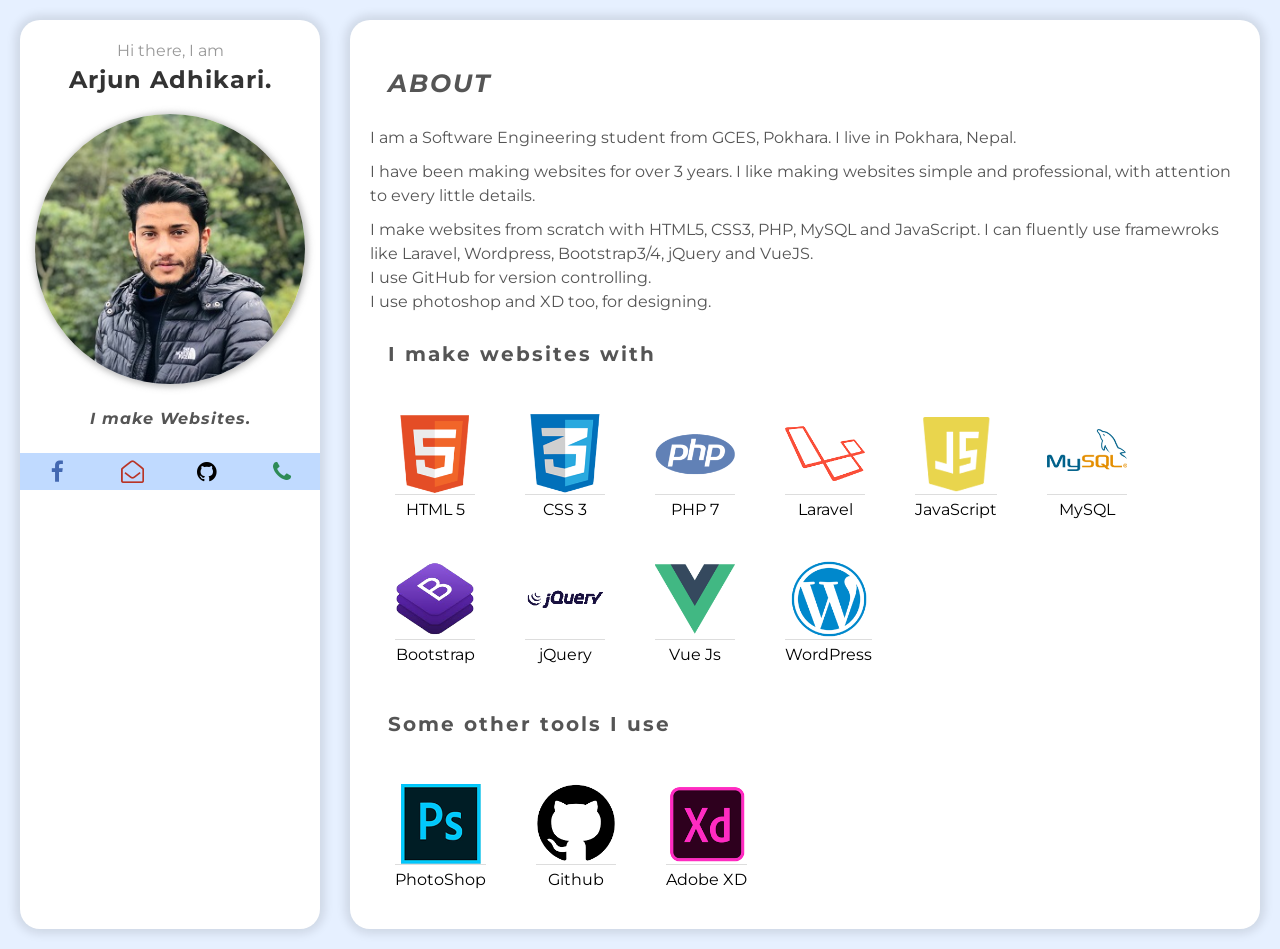
<file: index.html>
<!DOCTYPE html>
<html>
<head>
  <title>Arjun Adhikari | Profile</title>
  <meta charset="utf-8">
  <meta name='viewport' content='width=device-width'>
  <meta name='theme-color' content="#E6F0FF">
  <link rel="stylesheet" type="text/css" href="layout.css">
  <link rel="stylesheet" type="text/css" href="components.css">
  <link rel="stylesheet" type="text/css" href="popup.css">
  <link rel="stylesheet" type="text/css" href="toast.css">
  <link rel="stylesheet" type="text/css" href="media.css">
  <link rel="stylesheet" type="text/css" href="anim.css">
  <link href="https://fonts.googleapis.com/css?family=Montserrat|Ubuntu&display=swap" rel="stylesheet">
  <link href="https://stackpath.bootstrapcdn.com/font-awesome/4.7.0/css/font-awesome.min.css" rel="stylesheet" integrity="sha384-wvfXpqpZZVQGK6TAh5PVlGOfQNHSoD2xbE+QkPxCAFlNEevoEH3Sl0sibVcOQVnN" crossorigin="anonymous">
  <script type="text/javascript" src='anim.js'></script>
  <script type="text/javascript" src='popup.js'></script>
  <script type="text/javascript" src='toast.js'></script>
</head>
<body>


<div class="cont">
  <div class="gridCont">
    <div class="gridLeft" id='gridLeft'>
      <h4 class='head-text' style='margin-bottom: 0px; color: #999; font-weight: normal;'> Hi there, I am</h4>
          <div class="info head-text">
              <h2 style='letter-spacing: 1px; padding-top: 0px;margin-top: 5px;'>Arjun Adhikari.</h2>
              <div class="profileImage">
                <!-- <img src="profile-300x300.jpg"> -->
                <!-- <img src="images/babi-d-bya.jpg" alt=""> -->
                <img src="images/pul_ma_cropped.jpg">
              </div>
              <h4 style='letter-spacing: 1px; font-style: italic; color: #555 ; margin: 25px 0px;'>I make Websites.</h4>
              <div class="buttons">
        
                                  <div class="icon_texts">
                    <a href="https://www.facebook.com/arjunq21 "  
                                                 target = '_blank'                         title = "Facebook Profile" 
                        >
                      <div class="it_icon">
                        <i class="fa fa-facebook-f"  style='color: #4368B1;' ></i>
                      </div>
                      <div class="it_text">
                        <span>
                          facebook.com/arjunq21                        </span>  
                      </div>
                    </a>
                  </div>
                                  <div class="icon_texts">
                    <a href="mailto:arjunadhikari789@gmail.com "  
                         id = 'mailButton'                          target = '_blank'                         title = "Email Address, Click to see" 
                        >
                      <div class="it_icon">
                        <i class="fa fa-envelope-open-o"  style='color: #B83426;' ></i>
                      </div>
                      <div class="it_text">
                        <span>
                          arjunadhikari789@gmail.com                        </span>  
                      </div>
                    </a>
                  </div>
                                  <div class="icon_texts">
                    <a href="https://github.com/arjunq21 "  
                                                 target = '_blank'                         title = "Github Profile" 
                        >
                      <div class="it_icon">
                        <i class="fa fa-github"  style='color: #000;' ></i>
                      </div>
                      <div class="it_text">
                        <span>
                          github.com/arjunQ21                        </span>  
                      </div>
                    </a>
                  </div>
                                  <div class="icon_texts">
                    <a href="tel:009779866008814 "  
                         id = 'callButton'                                                 title = "Phone Number, click to see" 
                        >
                      <div class="it_icon">
                        <i class="fa fa-phone"  style='color: seagreen;' ></i>
                      </div>
                      <div class="it_text">
                        <span>
                          977 9866008814                        </span>  
                      </div>
                    </a>
                  </div>
                                               
              </div>
          </div>
    </div>
    <div class="gridRight">
      <div class="rightItems">
        <span class="titleText">
          About
        </span>
        <div class="normalText">
        I am a Software Engineering student from GCES, Pokhara. I live in Pokhara, Nepal.
        <div class="mv10"></div>
        I have been making websites for over 3 years. I like making websites simple and professional, with attention to every little details.
        <div class="mv10"></div>  
        I make websites from scratch with HTML5, CSS3, PHP, MySQL and JavaScript. I can fluently use framewroks like Laravel, Wordpress, Bootstrap3/4, jQuery and VueJS.
        <br>
        I use GitHub for version controlling.
        <br>
        I use photoshop and XD too, for designing.
        </div>
          
     <!--    <span class="titleText">
          Projects
        </span> -->

                <span class="smallTitleText">
          I make websites with
        </span>
        <div class="tools">
                      <div class="tool">
              <div class="t_img">
                <img src="images/150x150/html.png" alt="HTML 5's Logo">
              </div>
              <div class="t_name">
                HTML 5              </div>
            </div>
                      <div class="tool">
              <div class="t_img">
                <img src="images/150x150/css.png" alt="CSS 3's Logo">
              </div>
              <div class="t_name">
                CSS 3              </div>
            </div>
                      <div class="tool">
              <div class="t_img">
                <img src="images/150x150/php.png" alt="PHP 7's Logo">
              </div>
              <div class="t_name">
                PHP 7              </div>
            </div>
                      <div class="tool">
              <div class="t_img">
                <img src="images/150x150/laravel.png" alt="Laravel's Logo">
              </div>
              <div class="t_name">
                Laravel              </div>
            </div>
                      <div class="tool">
              <div class="t_img">
                <img src="images/150x150/js.png" alt="JavaScript's Logo">
              </div>
              <div class="t_name">
                JavaScript              </div>
            </div>
                      <div class="tool">
              <div class="t_img">
                <img src="images/150x150/mysql.png" alt="MySQL's Logo">
              </div>
              <div class="t_name">
                MySQL              </div>
            </div>
                      <div class="tool">
              <div class="t_img">
                <img src="images/150x150/bootstrap.png" alt="Bootstrap's Logo">
              </div>
              <div class="t_name">
                Bootstrap              </div>
            </div>
                      <div class="tool">
              <div class="t_img">
                <img src="images/150x150/jquery.png" alt="jQuery's Logo">
              </div>
              <div class="t_name">
                jQuery              </div>
            </div>
                      <div class="tool">
              <div class="t_img">
                <img src="images/150x150/vue.png" alt="Vue Js's Logo">
              </div>
              <div class="t_name">
                Vue Js              </div>
            </div>
                      <div class="tool">
              <div class="t_img">
                <img src="images/150x150/wordpress.png" alt="WordPress's Logo">
              </div>
              <div class="t_name">
                WordPress              </div>
            </div>
                  </div> 
        <span class="smallTitleText">
          Some other tools I use
        </span> 
        <div class="tools">
                      <div class="tool">
              <div class="t_img">
                <img src="images/150x150/photoshop.png" alt="PhotoShop's Logo">
              </div>
              <div class="t_name">
                PhotoShop              </div>
            </div>
                      <div class="tool">
              <div class="t_img">
                <img src="images/150x150/github.png" alt="Github's Logo">
              </div>
              <div class="t_name">
                Github              </div>
            </div>
                      <div class="tool">
              <div class="t_img">
                <img src="images/150x150/xd.png" alt="Adobe XD's Logo">
              </div>
              <div class="t_name">
                Adobe XD              </div>
            </div>
                  </div>                 

      </div><!-- right items -->
    </div><!-- grid right -->
  </div>
</div>
<div id="toast">
  <span>Sample Toast</span>
</div>

<div class="popup_cont">
  <div id="popup">
    <div class="p_title">
      <div class="p_title_text">
        <span>Popup Title looks like this</span>
      </div>
      <div class="p_close">
        <i class="fa fa-times" aria-hidden="true"></i>
      </div>
    </div>
    <div class="p_body">
      body of this
    </div>
  </div>
</div>
<input type="text" name="clipboard" id='clipboardInput'>
<script src='script.js'></script>
</body>
</html>
</file>
<file: layout.css>
body{
  margin: 0px ;
  padding: 0px;
  font-family: Montserrat, Tahoma ;
  background: #F1F3F4 ;
  background: rgb(230, 240, 255) ;
}
div.cont{
	display: block;
	margin: auto ;
	margin-top: 0px;
	margin-bottom: 0px;
	min-height: 100vh ;
	padding:20px;
	width: 100%;
	max-width: 1350px ;
	box-sizing: border-box;
}
div.gridCont{
	padding: 0px  ;
	margin: 0px;
	display: grid ;
	grid-template-columns: 300px auto;
	/*grid-template-areas: "top top" "left right" "bottom bottom" ;*/
	grid-template-areas: "left right" "bottom bottom" ;
	grid-column-gap: 30px ;
	width: 100% ;
}
div.gridCont>div{
	max-width: 100% ;
	background: white ;
	border-radius: 20px;
	box-shadow: 0px 0px 10px 5px rgba(0,0,0,0.1);
	/*overflow: hidden;*/
	/*border: 1px solid blue ;*/
}
div.gridTop{
	grid-area: top ;
}
div.gridLeft{
	grid-area: left;
	/*border-right: 1px solid #ccc;*/
}
div.gridRight{
	grid-area: right;
	padding: 20px;
	box-sizing: border-box;
}
div.gridBottom{
	grid-area: bottom;
}
div.info{
	position: sticky;
	top: 0px;
	overflow: hidden ;
}
div.profileImage{
	width: 90%;
	margin: auto;
	max-width: 300px ;

}
div.profileImage img{
	width: 100% ;
	border-radius: 50% ;
	/*border: 1px solid rgba(125, 125, 125, 0.7);*/
	/*box-shadow: inset 1px 3px 9px 2px rgba(125, 125, 125, 0.5) ;*/
	box-shadow: 1px 1px 6px 2px rgba(125, 125, 125, 0.5);
	/*padding: 1px;*/
	/*margin-left: -8px;*/
	display: block;
}
div.buttons{
	background: rgb(192, 218, 255) ;
	padding: 0px 0px;
	text-align: left ;
	margin: auto;
	margin-bottom: 20px;
	max-width: 375px ;

}
div.buttons{
	display: flex ;
	align-items: center ;
	justify-content: space-around;
	flex-wrap: nowrap;
/*	position: sticky;
	top: 0px;*/
}
/*div#click_and_hold{
	margin-top: 1px;
	font-size: 80%;
}
div#click_and_hold span{
	background: rgb(192, 218, 255) ;
	border: 1px solid rgb(119, 175, 255);
	box-sizing: border-box;
	padding: 0px 3px;
	border-radius: 0px 0px 7px 7px;
}*/
div.rightItems{
	/*border: 1px solid red;*/
}
div.tools{
	display: flex;
	width: 100% ;
	height: 100% ;
	align-items: center;
	justify-content: space-between;
	justify-content: flex-start;
	flex-wrap: wrap;
	font-family: Montserrat ;
}
div.tool{
	margin: 10px 20px;
	border-radius: 3px ;
	overflow: hidden;
	padding: 10px 5px;
}
div.t_img{
	display: flex ;
	justify-content: center ;
}
div.t_img img{
	width: 80px ;
}
div.t_name{
	/*font-weight: bold ;*/
	text-align: center;
	/*margin-top: 5px;*/
	padding-top: 5px;
	border-top: 1px solid #ddd;
}
input#clipboardInput{
	display: none ;
}
</file>
<file: components.css>
.titleText{
	font-size: 25px;
	font-family:Montserrat, Ubuntu, 'Source Sans Pro' ;
	font-weight: bold ;
	letter-spacing: 2px;
	color: #555 ;
	padding: 18px;	
	display: block;
	text-transform: uppercase;
	margin: 10px 0px;
	font-style: italic;
}
.smallTitleText{
	font-size: 20px;
	font-family:Montserrat, Ubuntu, 'Source Sans Pro' ;
	font-weight: bold ;
	letter-spacing: 2px;
	color: #555 ;
	padding: 18px;	
	display: block;
	margin: 10px 0px;
}
div.tab_title{
	/*padding: 12px;*/
	/*border-bottom: 1px solid rgba(0,0,0,0.09);*/
}
.head-text{
	text-align: center ;
	color: #333;
}
.largeText{
	font-size: 120%;
	padding: 10px ;
	box-sizing: border-box;
	border:1px solid rgba(0,0,0,0.1);
	background: white;
	margin: 10px auto;
	width: 95%;
	display: block;
	text-align: center;
	font-weight: bold ;
	color: #555;
	letter-spacing: 1px;
}
.normalText{
	/*font-weight: bold ;*/
	color: #555;
	/*font-family: Tahoma ;*/
	font-size: 100% ;
	line-height: 1.5 ;
}
.links{
	font-weight: bold ;
}
div.icon_texts{
	/*font-size: 110% ;*/
	word-break: break-word ;
	/*color: #333 ;*/
	flex: 1;
	text-align: center;
}
div.icon_texts a, .links{
	font-size: 80%;
	font-weight: bold ;
	color: #555 ;
	text-decoration: none;
	letter-spacing: 1px ;	
}
/*.links*/
div.icon_texts a{
	display: grid ;
	grid-template-columns: 35px auto ;
	grid-gap: 15px;
	/*margin-bottom: 2px;*/
	padding: 6px 0px;
	/*background: rgba(0,0,0,0.08) ;*/
	/*border: 1px solid rgba(0,0,0,0.08);*/
	border: 1px solid rgba(1, 1, 1, 0);
	border-right: 0px ;
	border-left: 0px;	
	display: block;
	/*box-sizing: border-box;*/
}
div.icon_texts a:hover, .links:hover{
	background: rgb(149, 193, 255);
	/*border-radius: 5px ;*/
	/*box-shadow: 0px 0px 5px 1px rgb(128, 170, 228) inset ;*/
	color: white;
}
div.icon_texts a:active{
	background: white;
/*	border: 1px solid #ccc;
	border-right: 0px ;
	border-left: 0px;*/
}
div.it_text{
	display: flex ;
	align-items: center ;
	display: none ;
}
div.it_icon{
	/*text-align: right ;*/
}
div.it_icon i{
	font-size: 23px !important;
}
.mv10{
	margin-top: 10px;
	margin-bottom: 10px;
}
.mv5{
	margin-top: 5px;
	margin-bottom: 5px;
}
.mv15{
	margin-top: 15px;
	margin-bottom: 15px;	
}
.mv25{
	margin-top: 25px;
	margin-bottom: 25px;	
}
</file>
<file: popup.css>
div.popup_cont{
	background: rgba(0,0,0,0.75) ;
	/*border-color: rgba(0,0,0,0.82) ;*/
	/*border-style: solid ;*/
	height: 100%;
	width: 100%;
	position: fixed;
	top: 0px;
	left: 0px ;
	margin:0px;
	box-sizing: border-box;
	z-index: 2;
	display: none;
	align-items: center;
	justify-content: center;
	/*animation-fill-mode: forwards;*/
}
div#popup{
	width: 400px ;
	max-width: calc(100vw - 40px) ;
	/*height: 200px ;*/
	background: #f1f1f1;
	margin: auto;
	overflow: hidden;
	border-radius: 8px;
	box-shadow: 1px 1px 5px #1f1e1ea6;
	word-break: break-all;
	/*transition: 1s ;*/
}
div.p_title{
	background: white;
	display: grid;
	grid-template-columns: auto 35px ;
	padding: 10px 0px ;
}
div.p_title_text{
	font-weight: bold;
	padding: 0px 15px;
	font-size: 17px;
	line-height: 25px;
	color: #52544c;
}
div.p_close{/*
	display: flex;
	align-items: center;*/
	/*justify-content: center;*/
}
div.p_close i{
	font-size: 20px;
	color: #555;
	cursor: pointer;
}
div.p_close i:hover{
	color: black;
}
div.p_body{
	padding: 10px;
	/*min-height: 100px;*/
	/*box-sizing: content-box;*/
}
div.action_buttons{
	/*border: 1px solid red;*/
	display: flex;
	align-items: center;
	justify-content: flex-end;
	margin: 20px 0px 10px 0px;
	box-sizing: border-box;
}
div.action_buttons div{
	border: 1px solid #848484;
	background: white;
	text-align: center;
	/*flex: 1;*/
	padding: 10px 20px;
	box-sizing: border-box;
	margin: 0px 10px;
	border-radius: 20px;
	color: #777	;
	word-break: initial;
}
div.action_buttons div:hover{
	font-weight: bold ;
	box-shadow: 0px 0px 5px 0px #cacaca;

}
div.ab_copy{
	cursor: default;
}
div.ab_action{
	cursor: pointer;
}
div.action_buttons div a{
	color: inherit;
}
</file>
<file: toast.css>
div#toast{
	z-index: 3 ;
	position: fixed;
	bottom: 20px;
	left: 20px;
	/*border: 1px solid red;*/
	width: calc(100% - 40px);
	display: flex ;
	/* For not showing at first */
	display: none ;
	align-items: center ;
	justify-content: center;
	word-break: break-all;

}
div#toast span{
	background: #374d6d ;
	color: white;
	text-align: center; 
	padding: 10px 15px;
	border-radius: 20px;
	display: block;
}
</file>
<file: media.css>
@media(max-width: 770px){
	div.cont{
		padding: 0px 7px;
	}
	div.gridCont{
		display: grid ;
		grid-template-columns: auto;
		/*grid-template-areas: "top top" "left right" "bottom bottom" ;*/
		grid-template-areas: "left left" "right right" "bottom bottom" ;
		grid-gap: 20px ;
		margin: 0px 0px;
	}
	div.gridCont>div{
		border-radius: 20px;
	}
	div#gridLeft{
		border-radius: 0px 0px 20px 20px;
	}
/*	div.info{
		position: static;
	}*/

	div.icon_texts{

	}
	div.icon_texts a{
		display: block;
	}
	div.it_text, div.it_text span{
		display: none;
	}
	div.it_icon{
		text-align: center;
	}
	div.tools{
		justify-content: space-between;
	}
	div.tool{
		margin: 10px;
	}
	div.t_img img{
		width: 60px;
	}
}
</file>
<file: anim.css>
@keyframes fadeIn {
	from{
		opacity: 0 ;
	}
	to{
		opacity: 1 ;
	}
}
@keyframes fadeOut {
	from{
		opacity: 1 ;
	}
	to{
		opacity: 0 ;
	}
}
.fadeIn{
	animation-name: fadeIn;
	animation-fill-mode: forwards;
}
.fadeOut{
	animation-name: fadeOut;
	animation-fill-mode: forwards;
}
@keyframes enlarge {
	from{
		/*margin-left: -200px;*/
		transform: scaleY(0);
	}
	to{
		/*margin-left: 10px;*/
		transform: scaleY(1);
	}
}
@keyframes shrink {
	from{
		/*margin-left: 10px;*/
		transform: scaleY(1);
	}
	to{
		/*margin-left: -200px;*/
		transform: scaleY(0);
	}
}
.shrink{
	animation-name: shrink;
	animation-fill-mode: forwards;
}
.enlarge{
	animation-name: enlarge;
	animation-fill-mode: forwards;
}
</file>
